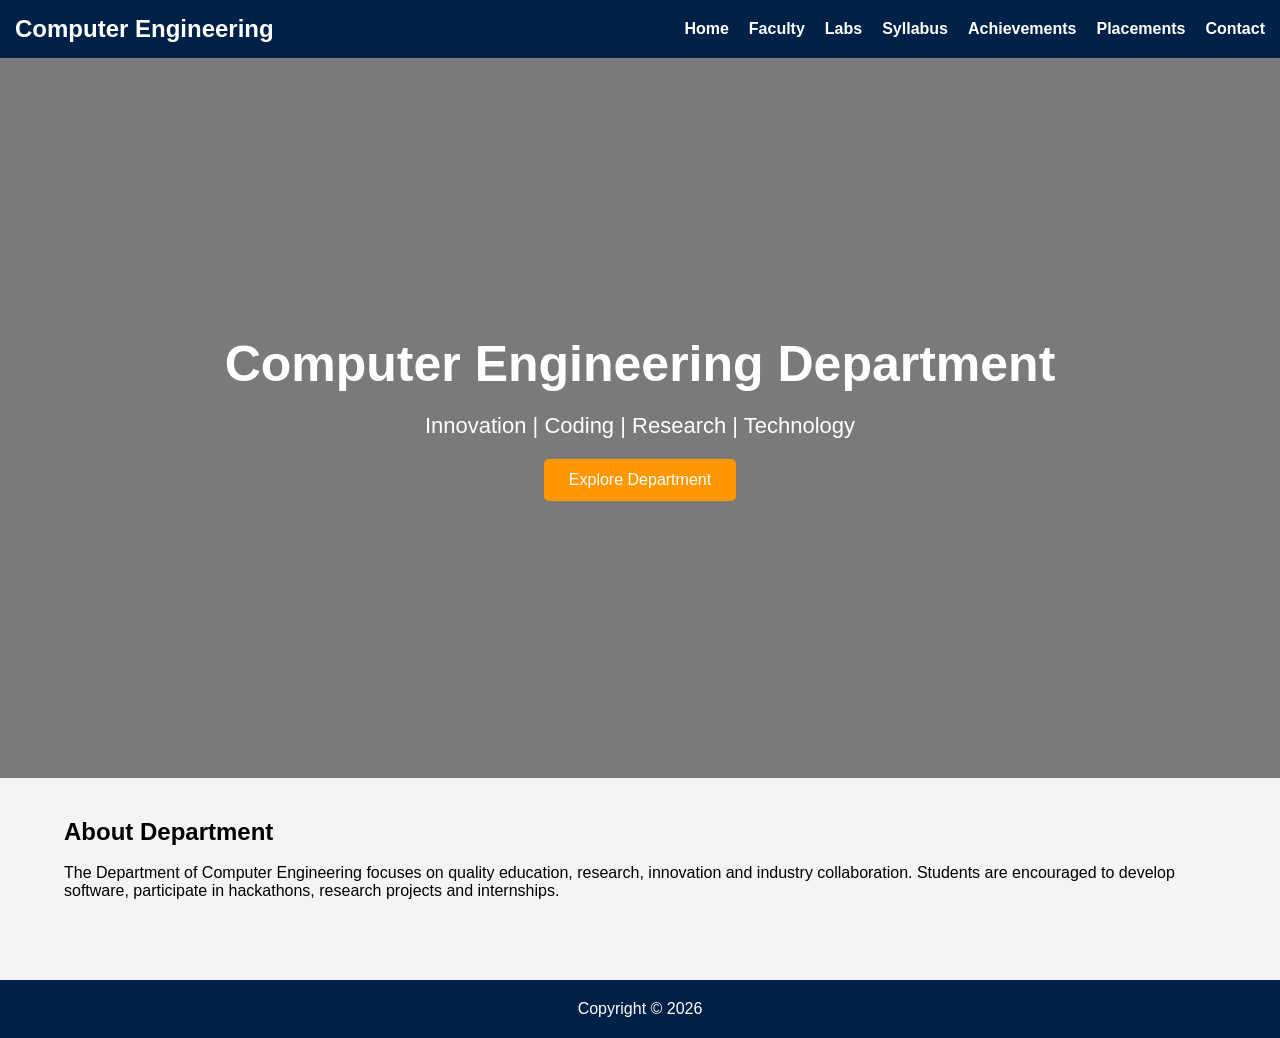
<file: index.html>
<!DOCTYPE html>
<html>
<head>
<title>Computer Engineering Department</title>
<link rel="stylesheet" href="style.css">
</head>

<body>

<header>

<nav>

<h2>Computer Engineering</h2>

<ul>

<li><a href="index.html">Home</a></li>

<li><a href="faculty.html">Faculty</a></li>

<li><a href="labs.html">Labs</a></li>

<li><a href="syllabus.html">Syllabus</a></li>

<li><a href="achievements.html">Achievements</a></li>

<li><a href="placements.html">Placements</a></li>

<li><a href="contact.html">Contact</a></li>

</ul>

</nav>

</header>

<section class="hero">

<div>

<h1>Computer Engineering Department</h1>

<p>Innovation | Coding | Research | Technology</p>

<a href="faculty.html" class="btn">Explore Department</a>

</div>

</section>

<div class="container">

<h2>About Department</h2>

<br>

<p>

The Department of Computer Engineering focuses on quality education,

research, innovation and industry collaboration.

Students are encouraged to develop software, participate in hackathons,

research projects and internships.

</p>

</div>

<footer>

Copyright © <span id="year"></span>

</footer>

<script src="script.js"></script>

</body>

</html>
</file>
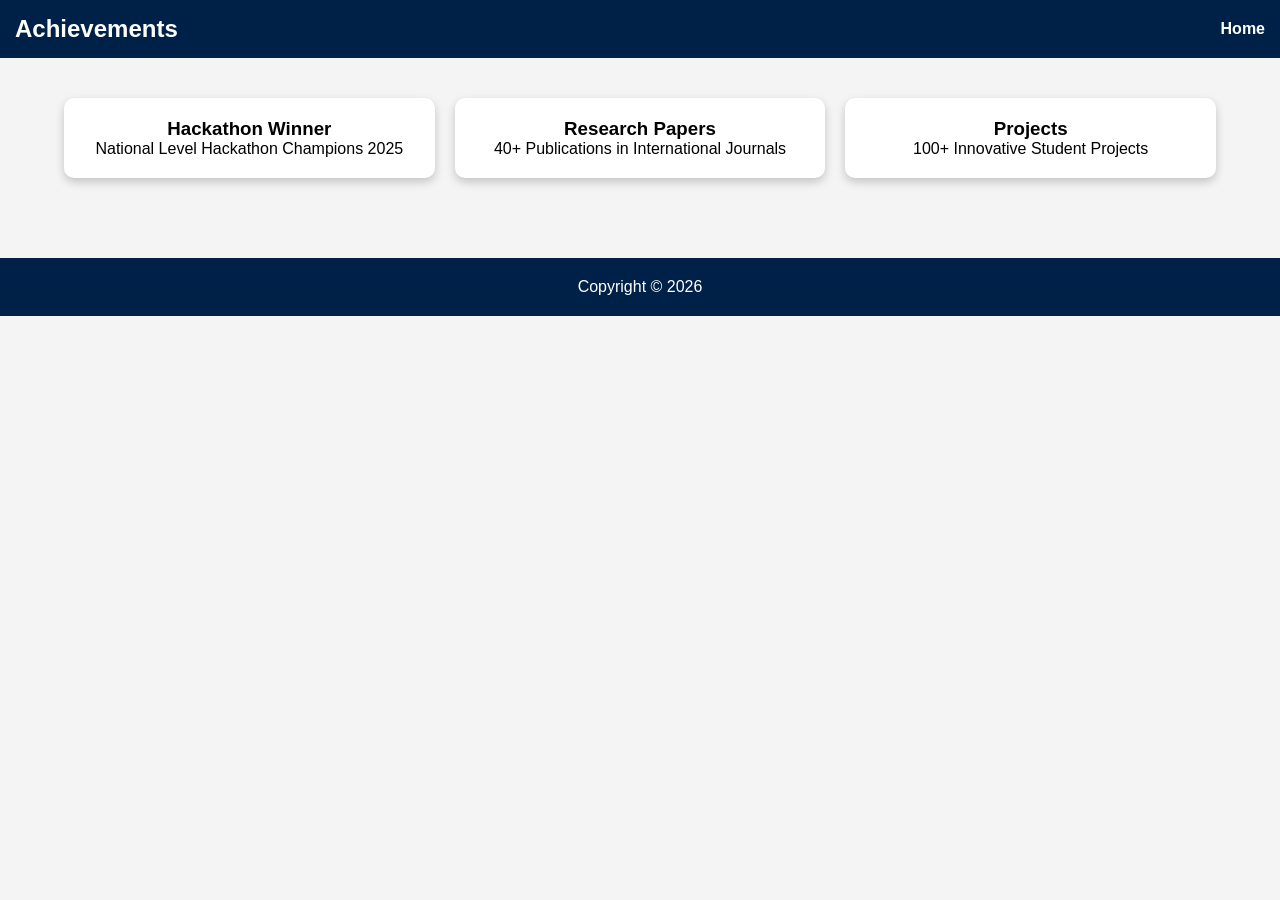
<file: achivements.html>
<!DOCTYPE html>

<html>

<head>

<link rel="stylesheet" href="style.css">

<title>Achievements</title>

</head>

<body>

<header>

<nav>

<h2>Achievements</h2>

<ul>

<li><a href="index.html">Home</a></li>

</ul>

</nav>

</header>

<div class="container">

<div class="cards">

<div class="card">

<h3>Hackathon Winner</h3>

<p>National Level Hackathon Champions 2025</p>

</div>

<div class="card">

<h3>Research Papers</h3>

<p>40+ Publications in International Journals</p>

</div>

<div class="card">

<h3>Projects</h3>

<p>100+ Innovative Student Projects</p>

</div>

</div>

</div>

<footer>

Copyright © <span id="year"></span>

</footer>

<script src="script.js"></script>

</body>

</html>
</file>
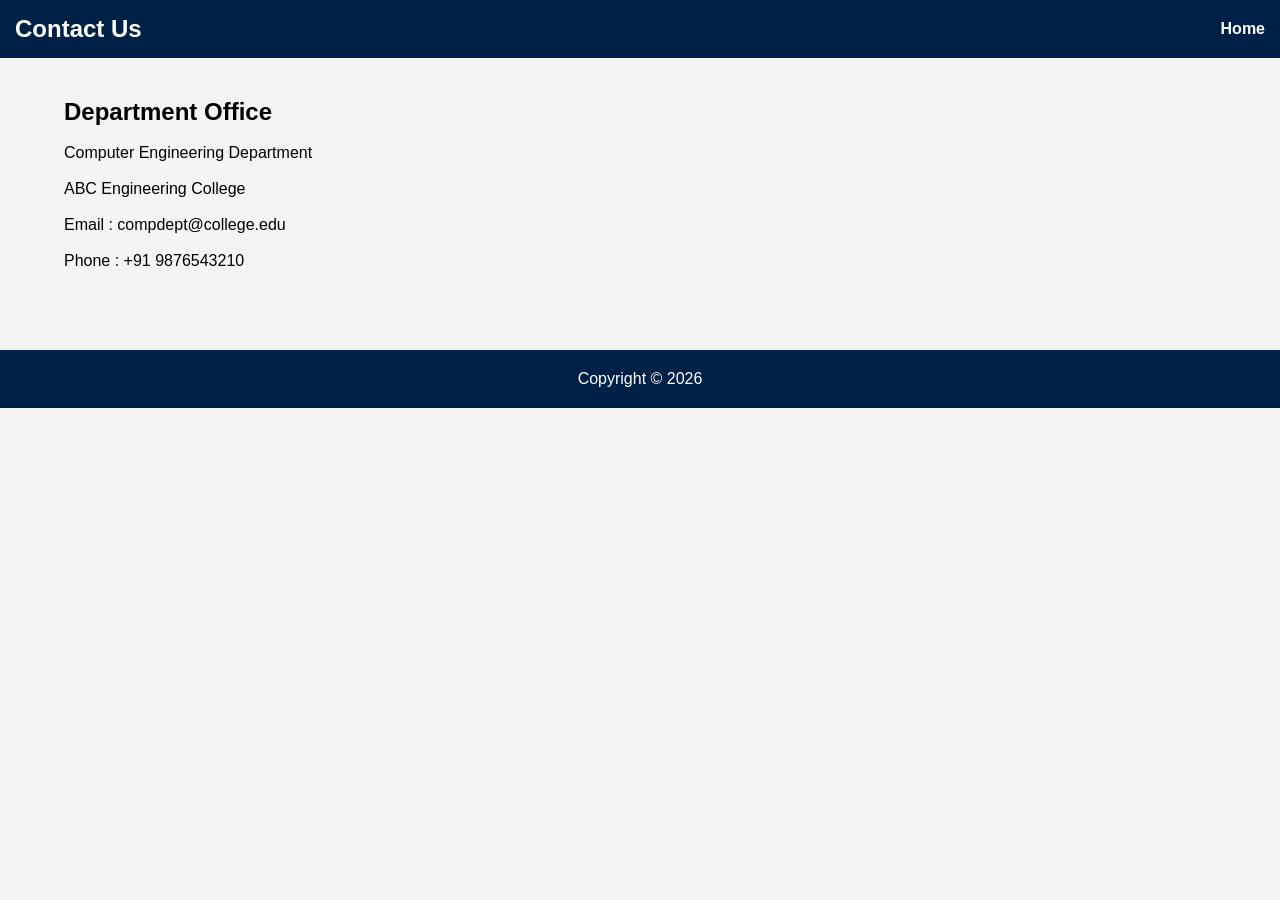
<file: contact.html>
<!DOCTYPE html>

<html>

<head>

<link rel="stylesheet" href="style.css">

<title>Contact</title>

</head>

<body>

<header>

<nav>

<h2>Contact Us</h2>

<ul>

<li><a href="index.html">Home</a></li>

</ul>

</nav>

</header>

<div class="container">

<h2>Department Office</h2>

<br>

<p>

Computer Engineering Department

<br><br>

ABC Engineering College

<br><br>

Email : compdept@college.edu

<br><br>

Phone : +91 9876543210

</p>

</div>

<footer>

Copyright © <span id="year"></span>

</footer>

<script src="script.js"></script>

</body>

</html>
</file>
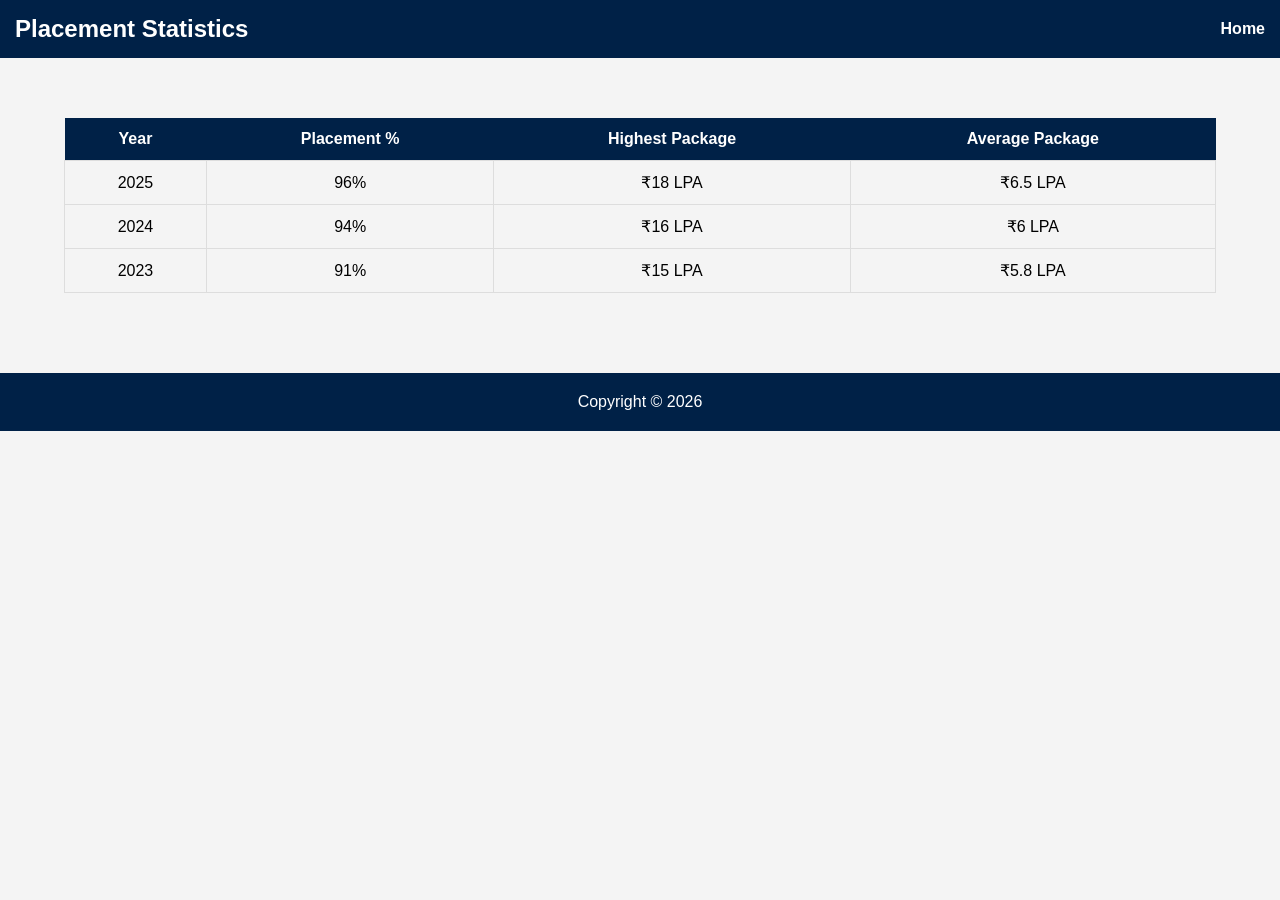
<file: placements.html>
<!DOCTYPE html>

<html>

<head>

<link rel="stylesheet" href="style.css">

<title>Placements</title>

</head>

<body>

<header>

<nav>

<h2>Placement Statistics</h2>

<ul>

<li><a href="index.html">Home</a></li>

</ul>

</nav>

</header>

<div class="container">

<table>

<tr>

<th>Year</th>

<th>Placement %</th>

<th>Highest Package</th>

<th>Average Package</th>

</tr>

<tr>

<td>2025</td>

<td>96%</td>

<td>₹18 LPA</td>

<td>₹6.5 LPA</td>

</tr>

<tr>

<td>2024</td>

<td>94%</td>

<td>₹16 LPA</td>

<td>₹6 LPA</td>

</tr>

<tr>

<td>2023</td>

<td>91%</td>

<td>₹15 LPA</td>

<td>₹5.8 LPA</td>

</tr>

</table>

</div>

<footer>

Copyright © <span id="year"></span>

</footer>

<script src="script.js"></script>

</body>

</html>
</file>
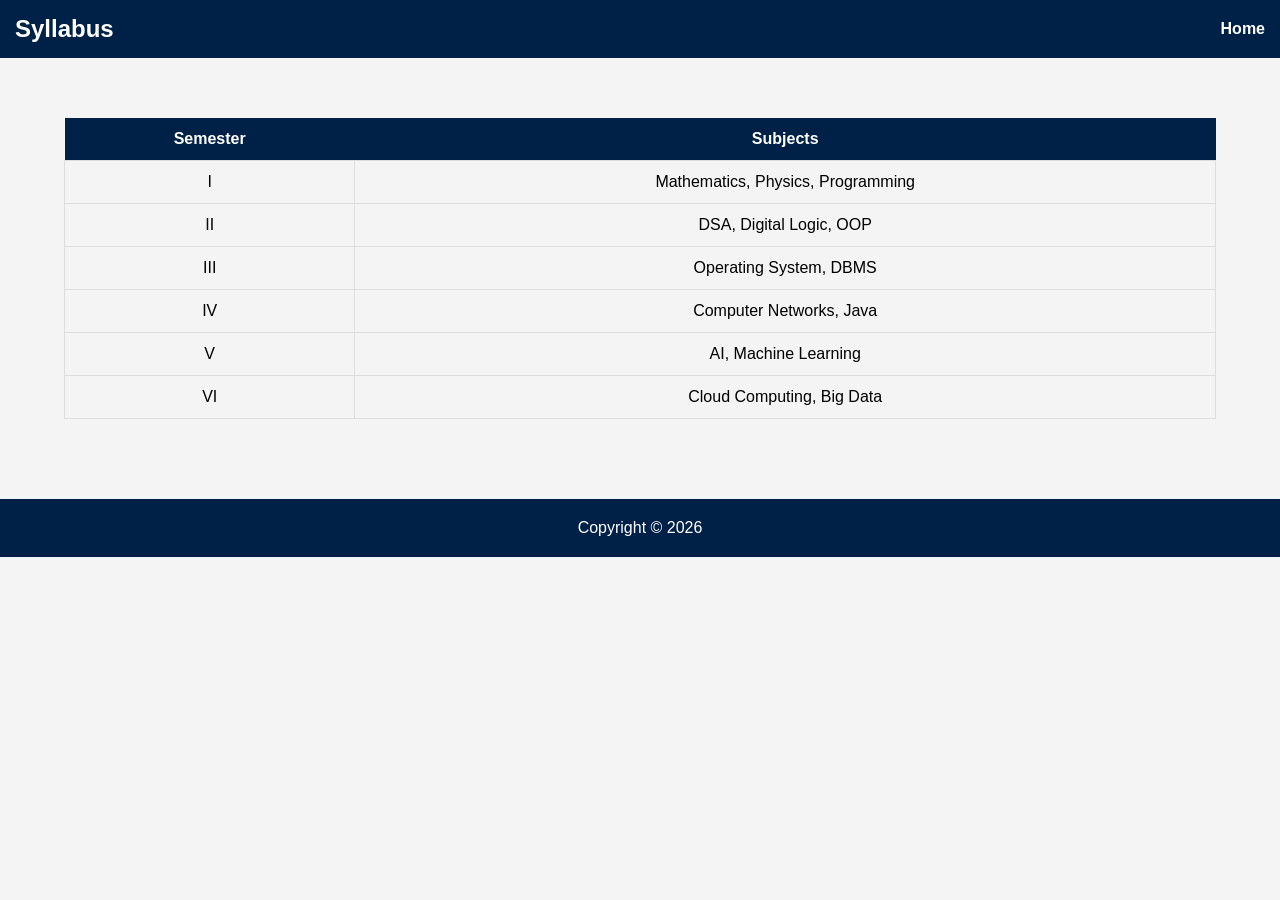
<file: syllabus.html>
<!DOCTYPE html>

<html>

<head>

<link rel="stylesheet" href="style.css">

<title>Syllabus</title>

</head>

<body>

<header>

<nav>

<h2>Syllabus</h2>

<ul>

<li><a href="index.html">Home</a></li>

</ul>

</nav>

</header>

<div class="container">

<table>

<tr>

<th>Semester</th>

<th>Subjects</th>

</tr>

<tr>

<td>I</td>

<td>Mathematics, Physics, Programming</td>

</tr>

<tr>

<td>II</td>

<td>DSA, Digital Logic, OOP</td>

</tr>

<tr>

<td>III</td>

<td>Operating System, DBMS</td>

</tr>

<tr>

<td>IV</td>

<td>Computer Networks, Java</td>

</tr>

<tr>

<td>V</td>

<td>AI, Machine Learning</td>

</tr>

<tr>

<td>VI</td>

<td>Cloud Computing, Big Data</td>

</tr>

</table>

</div>

<footer>

Copyright © <span id="year"></span>

</footer>

<script src="script.js"></script>

</body>

</html>
</file>
<file: style.css>
*{
margin:0;
padding:0;
box-sizing:border-box;
font-family:Arial,sans-serif;
}

body{
background:#f4f4f4;
}

header{
background:#002147;
color:white;
padding:15px;
position:sticky;
top:0;
}

nav{
display:flex;
justify-content:space-between;
align-items:center;
}

nav ul{
display:flex;
list-style:none;
}

nav ul li{
margin-left:20px;
}

nav ul li a{
color:white;
text-decoration:none;
font-weight:bold;
}

.hero{
height:80vh;
display:flex;
justify-content:center;
align-items:center;
background:linear-gradient(rgba(0,0,0,.5),rgba(0,0,0,.5)),url("https://images.unsplash.com/photo-1523050854058-8df90110c9f1");
background-size:cover;
background-position:center;
color:white;
text-align:center;
}

.hero h1{
font-size:50px;
}

.hero p{
font-size:22px;
margin-top:20px;
}

.btn{
display:inline-block;
margin-top:20px;
padding:12px 25px;
background:#ff9800;
color:white;
text-decoration:none;
border-radius:5px;
}

.container{
width:90%;
margin:auto;
padding:40px 0;
}

.cards{
display:grid;
grid-template-columns:repeat(auto-fit,minmax(250px,1fr));
gap:20px;
}

.card{
background:white;
padding:20px;
border-radius:10px;
box-shadow:0 4px 10px rgba(0,0,0,.2);
text-align:center;
transition:.3s;
}

.card:hover{
transform:translateY(-10px);
}

.card img{
width:100%;
height:220px;
object-fit:cover;
border-radius:10px;
}

table{
width:100%;
border-collapse:collapse;
margin-top:20px;
}

table th{
background:#002147;
color:white;
padding:12px;
}

table td{
padding:12px;
border:1px solid #ddd;
text-align:center;
}

footer{
background:#002147;
color:white;
text-align:center;
padding:20px;
margin-top:40px;
}
</file>
